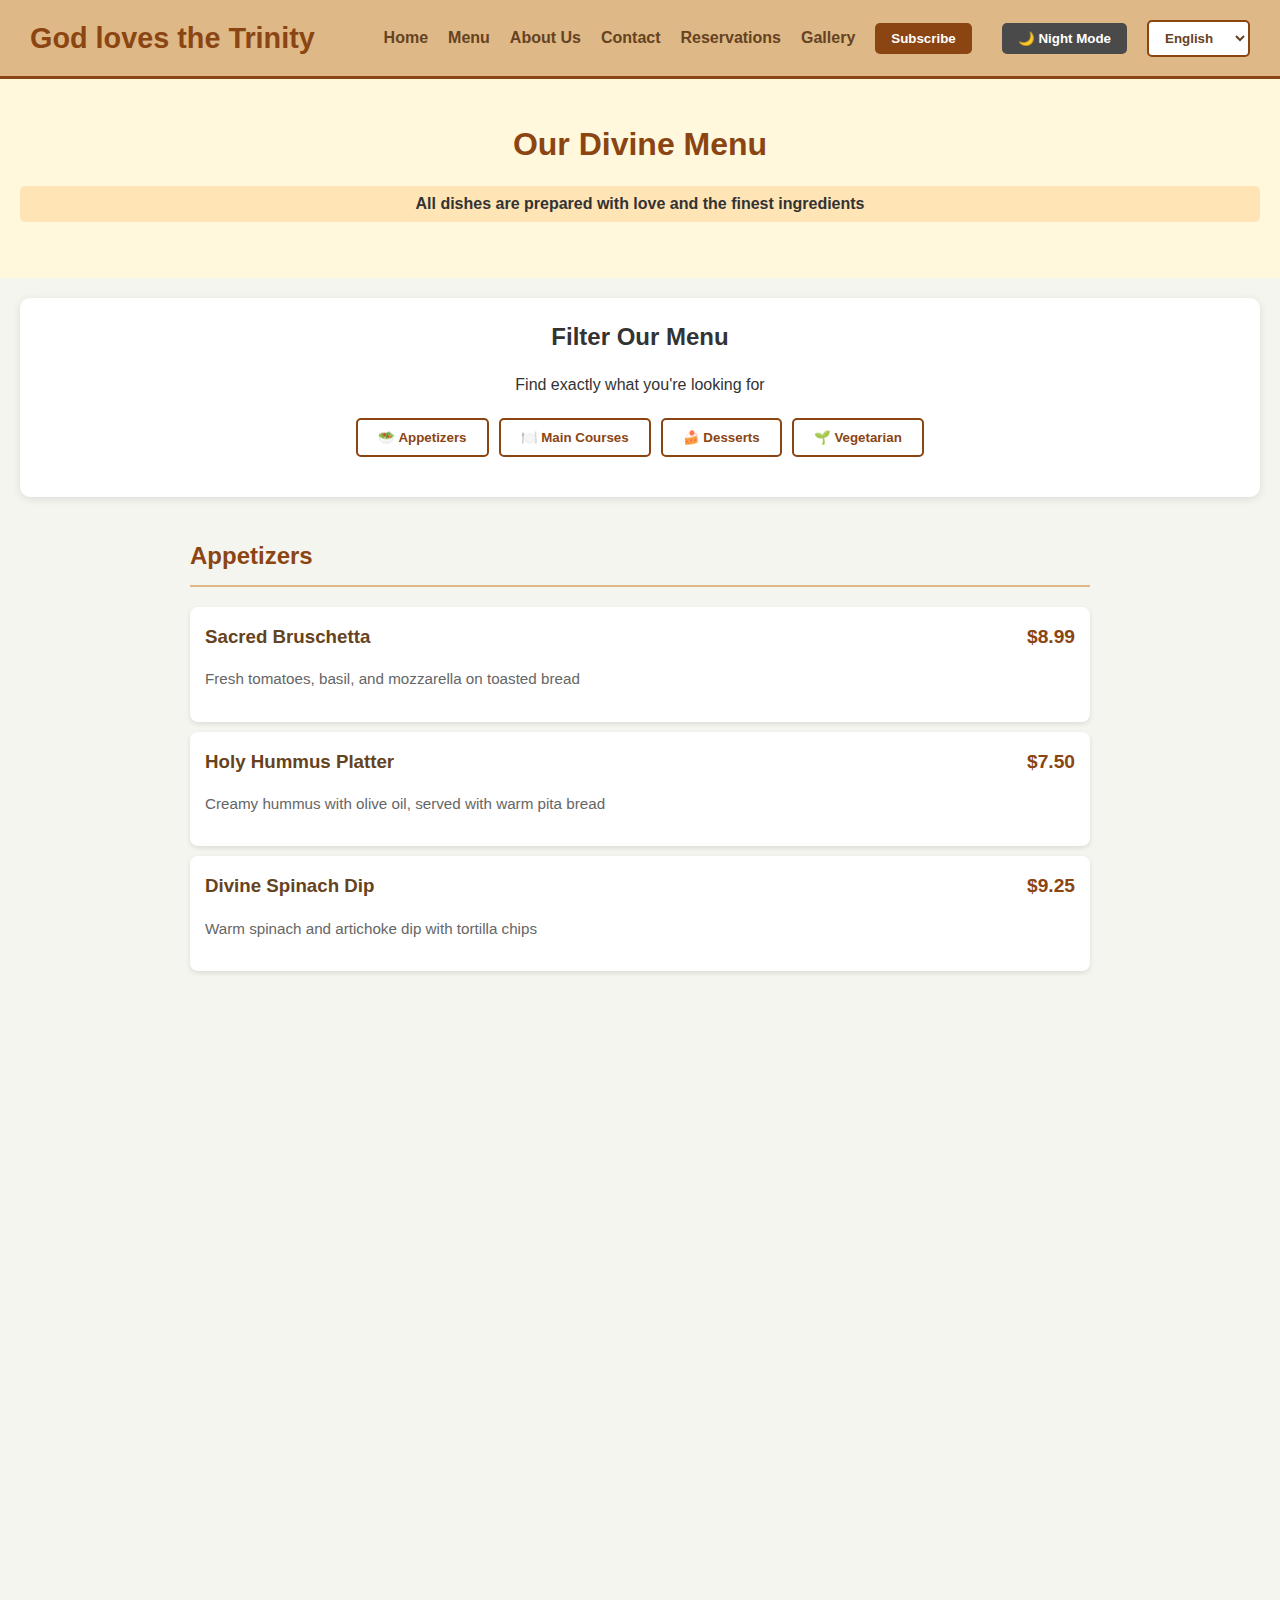
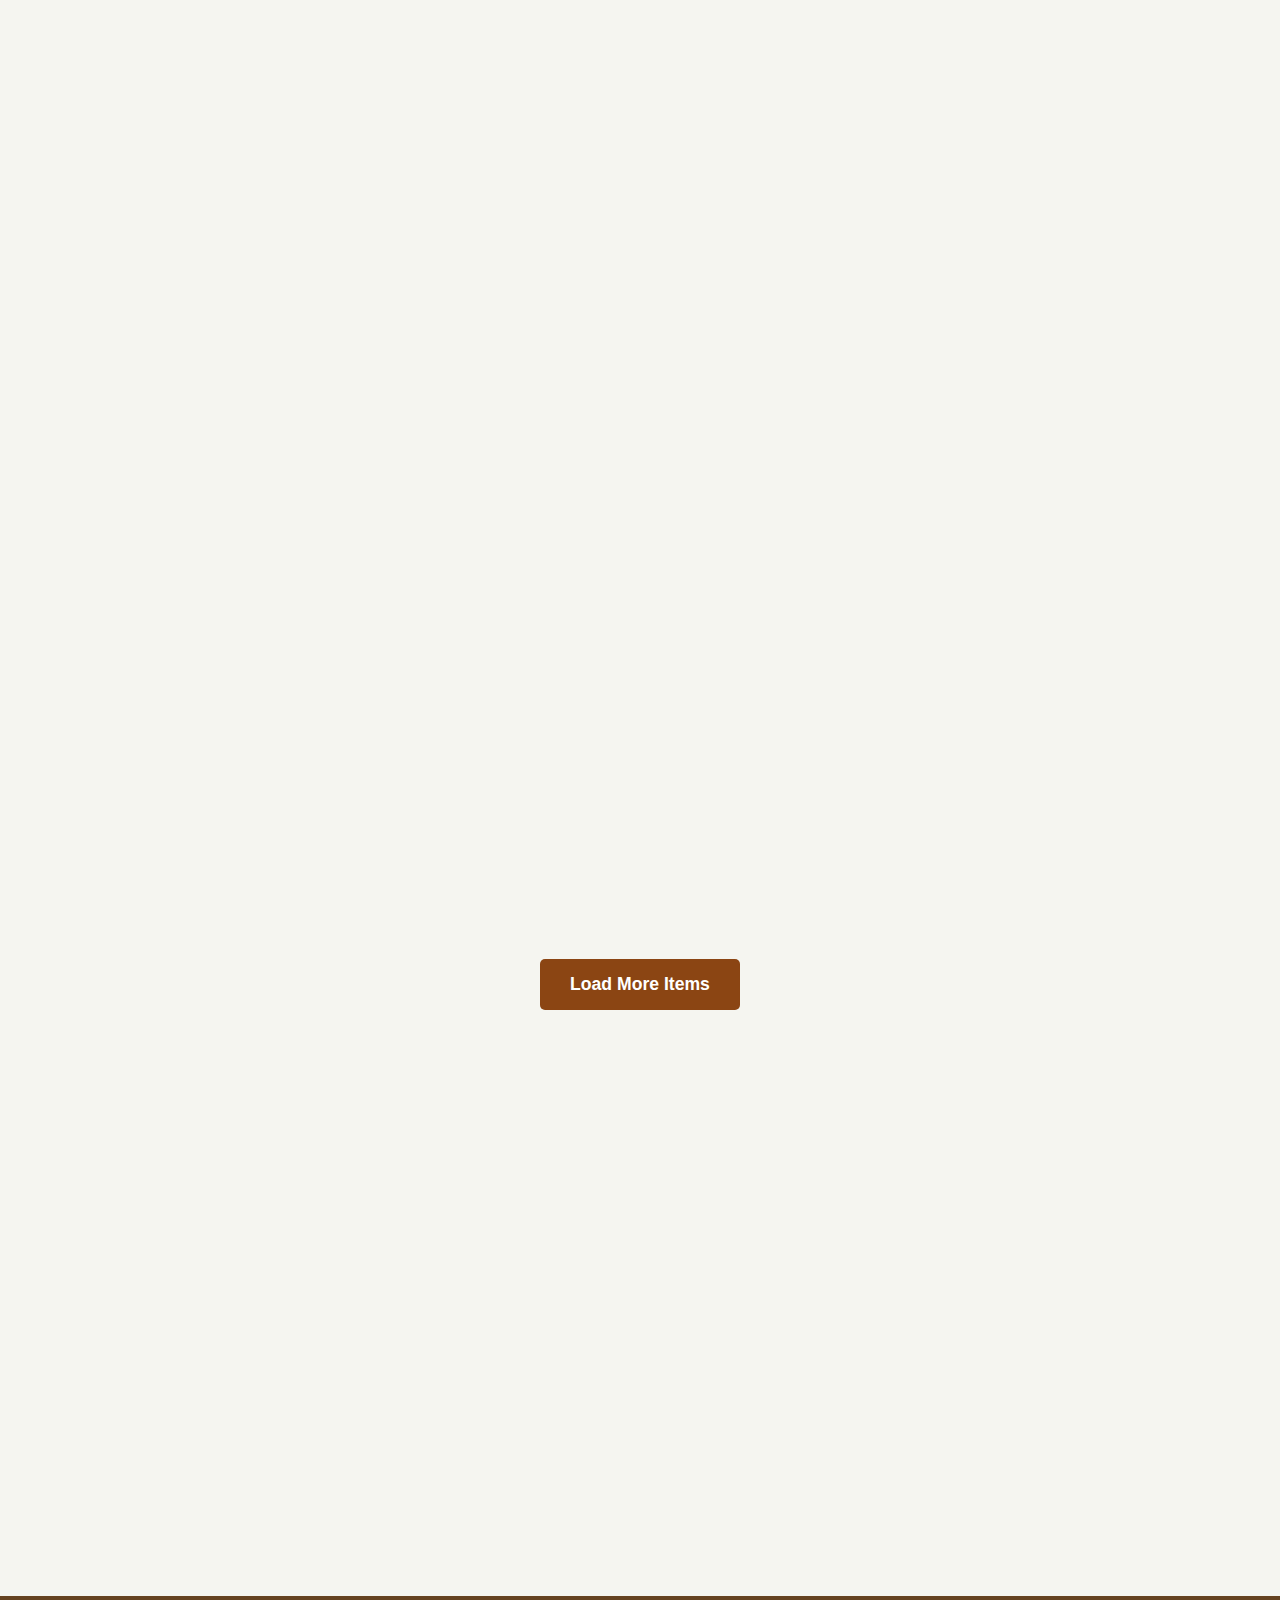
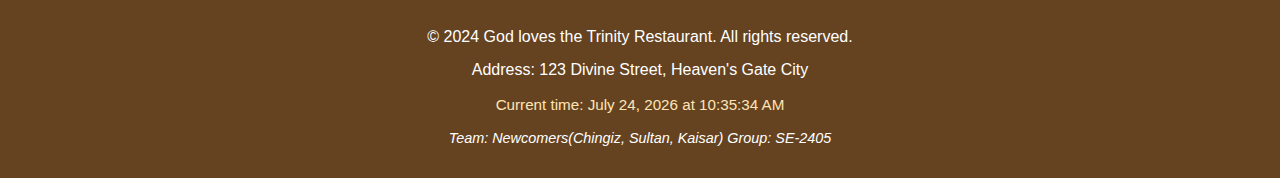
<file: menu.html>
<!DOCTYPE html>
<html lang="en">
<head>
  <meta charset="UTF-8">
  <meta name="viewport" content="width=device-width, initial-scale=1.0">
  <title>Menu - God loves the Trinity</title>
  <link rel="stylesheet" href="style.css">
</head>
<body>
  <!-- Header with Navigation -->
  <header class="main-header">
    <div class="logo">God loves the Trinity</div>
    <nav class="navigation">
      <ul>
        <li><a href="index.html">Home</a></li>
        <li><a href="menu.html">Menu</a></li>
        <li><a href="about.html">About Us</a></li>
        <li><a href="contact.html">Contact</a></li>
        <li><a href="reserve.html">Reservations</a></li>
        <li><a href="gallery.html">Gallery</a></li>
        <li><button id="subscribe-btn" class="subscribe-button">Subscribe</button></li>
        <li><button id="theme-toggle-btn">🌙 Night Mode</button></li>
        <li>
          <select id="language-selector">
            <option value="en">English</option>
            <option value="ru">Русский</option>
            <option value="kz">Қазақша</option>
          </select>
        </li>
      </ul>
    </nav>
  </header>

  <main>
    <section id="menu-header">
      <h1>Our Divine Menu</h1>
      <p class="highlighted-text">All dishes are prepared with love and the finest ingredients</p>
    </section>

    <!-- NEW: Menu Filter Section -->
    <section class="filter-section animate-on-scroll">
      <h2>Filter Our Menu</h2>
      <p>Find exactly what you're looking for</p>
      <div class="filter-buttons">
        <button class="filter-btn" data-category="appetizer">🥗 Appetizers</button>
        <button class="filter-btn" data-category="main">🍽️ Main Courses</button>
        <button class="filter-btn" data-category="dessert">🍰 Desserts</button>
        <button class="filter-btn" data-category="vegetarian">🌱 Vegetarian</button>
      </div>
      <div id="filtered-menu"></div>
    </section>

    <!-- EXISTING: Menu Sections -->
    <section class="menu-section animate-on-scroll">
      <h2>Appetizers</h2>
      <div class="menu-item">
        <div>
          <h3>Sacred Bruschetta</h3>
          <p>Fresh tomatoes, basil, and mozzarella on toasted bread</p>
        </div>
        <span class="price">$8.99</span>
      </div>
      <div class="menu-item">
        <div>
          <h3>Holy Hummus Platter</h3>
          <p>Creamy hummus with olive oil, served with warm pita bread</p>
        </div>
        <span class="price">$7.50</span>
      </div>
      <div class="menu-item">
        <div>
          <h3>Divine Spinach Dip</h3>
          <p>Warm spinach and artichoke dip with tortilla chips</p>
        </div>
        <span class="price">$9.25</span>
      </div>
    </section>

    <section class="menu-section animate-on-scroll">
      <h2>Main Courses</h2>
      <div class="menu-item">
        <div>
          <h3>Trinity Pasta</h3>
          <p>Three-cheese pasta with herbs and garlic in cream sauce</p>
        </div>
        <span class="price">$16.99</span>
      </div>
      <div class="menu-item">
        <div>
          <h3>Blessed Burger</h3>
          <p>Angus beef patty with cheese, lettuce, tomato on brioche bun</p>
        </div>
        <span class="price">$14.50</span>
      </div>
      <div class="menu-item">
        <div>
          <h3>Heavenly Salmon</h3>
          <p>Grilled salmon with lemon butter sauce and seasonal vegetables</p>
        </div>
        <span class="price">$19.75</span>
      </div>
      <div class="menu-item">
        <div>
          <h3>Sacred Chicken</h3>
          <p>Herb-crusted chicken breast with roasted potatoes</p>
        </div>
        <span class="price">$17.25</span>
      </div>
    </section>

    <section class="menu-section animate-on-scroll">
      <h2>Desserts</h2>
      <div class="menu-item">
        <div>
          <h3>Angel Food Cake</h3>
          <p>Light sponge cake with fresh berries and whipped cream</p>
        </div>
        <span class="price">$6.99</span>
      </div>
      <div class="menu-item">
        <div>
          <h3>Divine Chocolate Mousse</h3>
          <p>Rich chocolate mousse topped with gold flakes</p>
        </div>
        <span class="price">$8.50</span>
      </div>
      <div class="menu-item">
        <div>
          <h3>Blessed Tiramisu</h3>
          <p>Traditional Italian tiramisu with coffee and mascarpone</p>
        </div>
        <span class="price">$7.75</span>
      </div>
    </section>

    <section class="menu-section animate-on-scroll">
      <h2>Beverages</h2>
      <div class="menu-item">
        <div>
          <h3>Holy Water (Sparkling)</h3>
          <p>Premium sparkling water with lemon</p>
        </div>
        <span class="price">$3.50</span>
      </div>
      <div class="menu-item">
        <div>
          <h3>Sacred Coffee</h3>
          <p>Freshly brewed coffee from blessed beans</p>
        </div>
        <span class="price">$4.25</span>
      </div>
      <div class="menu-item">
        <div>
          <h3>Divine Wine Selection</h3>
          <p>Ask your server about our wine of the day</p>
        </div>
        <span class="price">$8.00</span>
      </div>
    </section>

    <!-- NEW: Load More Button -->
    <button id="load-more-btn">Load More Items</button>

    <!-- NEW: Star Rating Section -->
    <section class="rating-container animate-on-scroll">
      <h2>Rate Our Menu</h2>
      <p>How would you rate our food?</p>
      <div class="rating-stars">
        <span class="star">★</span>
        <span class="star">★</span>
        <span class="star">★</span>
        <span class="star">★</span>
        <span class="star">★</span>
      </div>
      <p class="rating-text">Click a star to rate</p>
    </section>

    <div class="cta-section animate-on-scroll">
      <h2>Ready to Dine?</h2>
      <p>Make a reservation to secure your table</p>
      <a href="reserve.html" class="button-style">Book Now</a>
    </div>
  </main>

  <!-- Popup Subscription Form -->
  <div id="subscription-popup" class="popup-overlay">
    <div class="popup-content">
      <span id="close-popup" class="close-btn">&times;</span>
      <h2>Subscribe to Our Newsletter</h2>
      <p>Get the latest updates on special offers and new menu items!</p>
      <form id="subscription-form">
        <input type="email" id="popup-email" placeholder="Enter your email" required>
        <button type="submit" class="button-style">Subscribe</button>
      </form>
    </div>
  </div>

  <footer>
    <p>&copy; 2024 God loves the Trinity Restaurant. All rights reserved.</p>
    <p>Address: 123 Divine Street, Heaven's Gate City</p>
    <p class="datetime-display">Current time: <span id="current-datetime"></span></p>
    <p class="team-members">Team: Newcomers(Chingiz, Sultan, Kaisar) Group: SE-2405</p>
  </footer>

  <script src="script.js"></script>
</body>
</html>
</file>
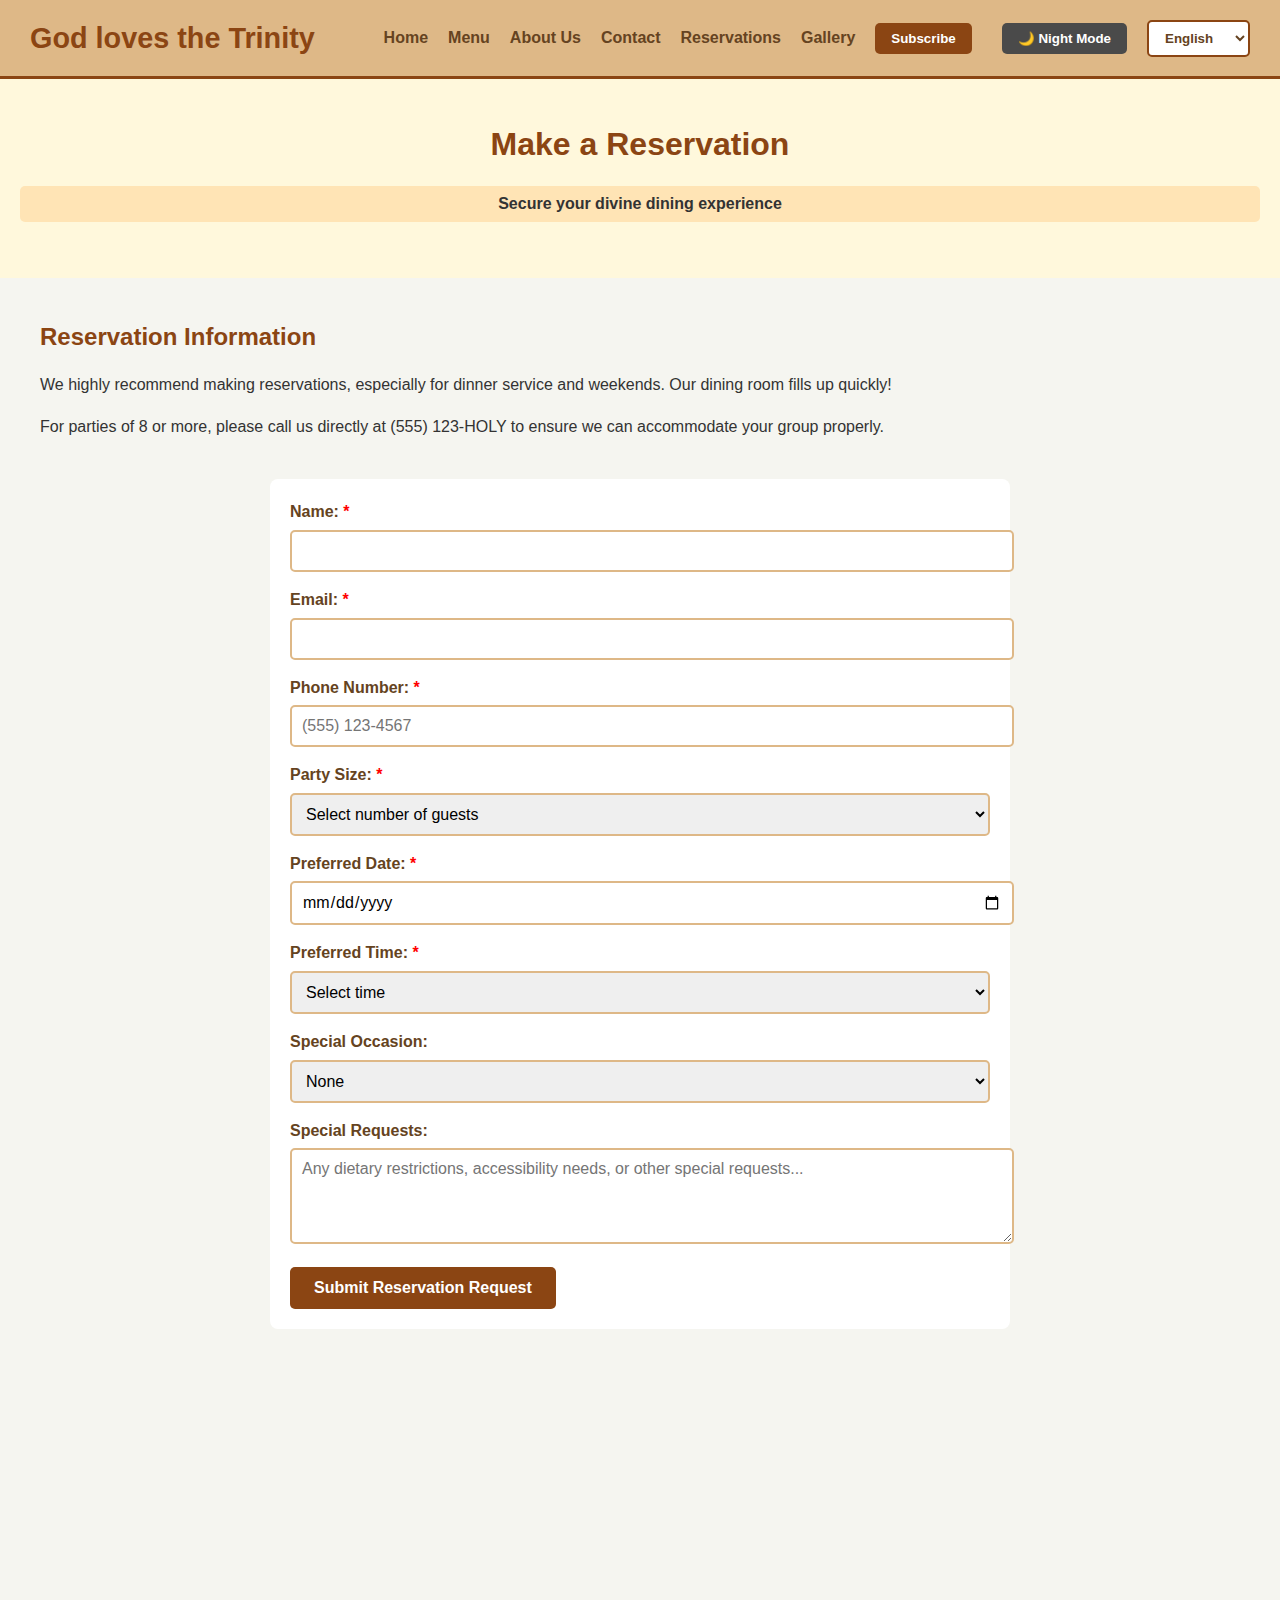
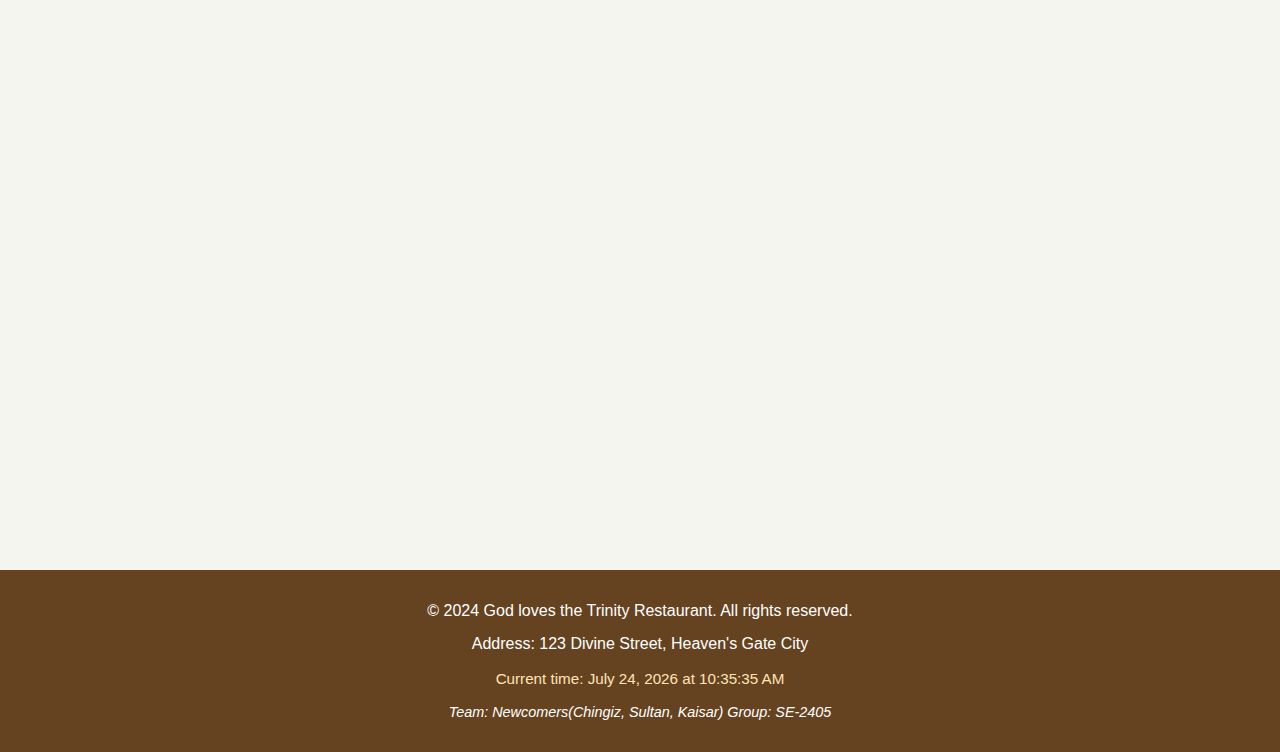
<file: reserve.html>
<!DOCTYPE html>
<html lang="en">
<head>
  <meta charset="UTF-8">
  <meta name="viewport" content="width=device-width, initial-scale=1.0">
  <title>Reservations - God loves the Trinity</title>
  <link rel="stylesheet" href="style.css">
</head>
<body>
  <!-- Header with Navigation -->
  <header class="main-header">
    <div class="logo">God loves the Trinity</div>
    <nav class="navigation">
      <ul>
        <li><a href="index.html">Home</a></li>
        <li><a href="menu.html">Menu</a></li>
        <li><a href="about.html">About Us</a></li>
        <li><a href="contact.html">Contact</a></li>
        <li><a href="reserve.html">Reservations</a></li>
        <li><a href="gallery.html">Gallery</a></li>
        <li><button id="subscribe-btn" class="subscribe-button">Subscribe</button></li>
        <li><button id="theme-toggle-btn">🌙 Night Mode</button></li>
        <li>
          <select id="language-selector">
            <option value="en">English</option>
            <option value="ru">Русский</option>
            <option value="kz">Қазақша</option>
          </select>
        </li>
      </ul>
    </nav>
  </header>

  <main>
    <section id="booking-header" class="animate-on-scroll">
      <h1>Make a Reservation</h1>
      <p class="highlighted-text">Secure your divine dining experience</p>
    </section>

    <section class="about-content animate-on-scroll">
      <h2>Reservation Information</h2>
      <p>We highly recommend making reservations, especially for dinner service and weekends. Our dining room fills up quickly!</p>
      <p>For parties of 8 or more, please call us directly at (555) 123-HOLY to ensure we can accommodate your group properly.</p>
    </section>

    <!-- EXISTING: Form with Validation -->
    <form class="contact-form animate-on-scroll" style="max-width:700px; margin: 0 auto; background:#fff; padding:20px; border-radius:8px;">
      <div class="form-group">
        <label for="guest-name">Name: <span style="color: red;">*</span></label>
        <input type="text" id="guest-name" name="guest-name" required>
      </div>
      <div class="form-group">
        <label for="guest-email">Email: <span style="color: red;">*</span></label>
        <input type="email" id="guest-email" name="guest-email" required>
      </div>
      <div class="form-group">
        <label for="guest-phone">Phone Number: <span style="color: red;">*</span></label>
        <input type="tel" id="guest-phone" name="guest-phone" placeholder="(555) 123-4567" required>
      </div>
      <div class="form-group">
        <label for="party-size">Party Size: <span style="color: red;">*</span></label>
        <select id="party-size" name="party-size" required>
          <option value="">Select number of guests</option>
          <option value="1">1 person</option>
          <option value="2">2 people</option>
          <option value="3">3 people</option>
          <option value="4">4 people</option>
          <option value="5">5 people</option>
          <option value="6">6 people</option>
          <option value="7">7 people</option>
          <option value="8+">8 or more people</option>
        </select>
      </div>
      <div class="form-group">
        <label for="reservation-date">Preferred Date: <span style="color: red;">*</span></label>
        <input type="date" id="reservation-date" name="reservation-date" required>
      </div>
      <div class="form-group">
        <label for="reservation-time">Preferred Time: <span style="color: red;">*</span></label>
        <select id="reservation-time" name="reservation-time" required>
          <option value="">Select time</option>
          <option value="11:00">11:00 AM</option>
          <option value="11:30">11:30 AM</option>
          <option value="12:00">12:00 PM</option>
          <option value="12:30">12:30 PM</option>
          <option value="13:00">1:00 PM</option>
          <option value="13:30">1:30 PM</option>
          <option value="14:00">2:00 PM</option>
          <option value="17:00">5:00 PM</option>
          <option value="17:30">5:30 PM</option>
          <option value="18:00">6:00 PM</option>
          <option value="18:30">6:30 PM</option>
          <option value="19:00">7:00 PM</option>
          <option value="19:30">7:30 PM</option>
          <option value="20:00">8:00 PM</option>
          <option value="20:30">8:30 PM</option>
        </select>
      </div>
      <div class="form-group">
        <label for="occasion">Special Occasion:</label>
        <select id="occasion" name="occasion">
          <option value="">None</option>
          <option value="birthday">Birthday</option>
          <option value="anniversary">Anniversary</option>
          <option value="date">Date Night</option>
          <option value="business">Business Dinner</option>
          <option value="celebration">Celebration</option>
          <option value="other">Other</option>
        </select>
      </div>
      <div class="form-group">
        <label for="special-requests">Special Requests:</label>
        <textarea id="special-requests" name="special-requests" rows="4" placeholder="Any dietary restrictions, accessibility needs, or other special requests..."></textarea>
      </div>
      <button type="submit" class="submit-btn">Submit Reservation Request</button>
    </form>

    <section class="about-content animate-on-scroll">
      <h2>Reservation Policy</h2>
      <p><strong>Confirmation:</strong> All reservations will be confirmed by phone or email within 24 hours.</p>
      <p><strong>Cancellation:</strong> Please give us at least 2 hours notice if you need to cancel or modify your reservation.</p>
      <p><strong>Late Arrivals:</strong> We will hold your table for 15 minutes past your reservation time. After that, your table may be given to walk-in guests.</p>
      <p><strong>Large Parties:</strong> Parties of 8 or more may be subject to an automatic 18% gratuity.</p>
    </section>

    <!-- NEW: Star Rating Section -->
    <section class="rating-container animate-on-scroll">
      <h2>Rate Our Booking Experience</h2>
      <p>How easy was it to make a reservation?</p>
      <div class="rating-stars">
        <span class="star">★</span>
        <span class="star">★</span>
        <span class="star">★</span>
        <span class="star">★</span>
        <span class="star">★</span>
      </div>
      <p class="rating-text">Click a star to rate</p>
    </section>

    <section class="cta-section animate-on-scroll">
      <h2>Questions About Reservations?</h2>
      <p>Contact us directly for assistance</p>
      <a href="contact.html" class="button-style">Contact Us</a>
    </section>
  </main>

  <!-- Popup Subscription Form -->
  <div id="subscription-popup" class="popup-overlay">
    <div class="popup-content">
      <span id="close-popup" class="close-btn">&times;</span>
      <h2>Subscribe to Our Newsletter</h2>
      <p>Get the latest updates on special offers and new menu items!</p>
      <form id="subscription-form">
        <input type="email" id="popup-email" placeholder="Enter your email" required>
        <button type="submit" class="button-style">Subscribe</button>
      </form>
    </div>
  </div>

  <footer>
    <p>&copy; 2024 God loves the Trinity Restaurant. All rights reserved.</p>
    <p>Address: 123 Divine Street, Heaven's Gate City</p>
    <p class="datetime-display">Current time: <span id="current-datetime"></span></p>
    <p class="team-members">Team: Newcomers(Chingiz, Sultan, Kaisar) Group: SE-2405</p>
  </footer>

  <script src="script.js"></script>
</body>
</html>
</file>
<file: style.css>
/* ===== EXISTING STYLES - Global Styles ===== */
body {
    font-family: Arial, sans-serif;
    margin: 0;
    padding: 0;
    background-color: #f5f5f0;
    color: #333;
    line-height: 1.6;
    transition: background-color 0.3s ease, color 0.3s ease;
}

h1, h2, h3 { margin: 0; }
img { max-width: 100%; height: auto; }
a { text-decoration: none; color: inherit; }

/* ===== NEW: Night Theme Styles ===== */
body.night-theme {
    background-color: #1a1a1a;
    color: #e0e0e0;
}

body.night-theme .main-header {
    background-color: #2c2c2c;
    border-bottom-color: #444;
}

body.night-theme .card,
body.night-theme .info-box,
body.night-theme .feature-box,
body.night-theme .menu-item,
body.night-theme .contact-form,
body.night-theme .accordion-item,
body.night-theme .popup-content {
    background-color: #2c2c2c;
    color: #e0e0e0;
}

body.night-theme .accordion-header {
    background-color: #3a3a3a;
}

body.night-theme .layout {
    background: #2c2c2c;
    border-color: #444;
}

body.night-theme .layout-header,
body.night-theme .footer {
    background-color: #3a3a3a;
}

body.night-theme .sidebar {
    background-color: #333;
}

body.night-theme .cta-section {
    background-color: #3a3a3a;
}

body.night-theme .form-group input,
body.night-theme .form-group select,
body.night-theme .form-group textarea {
    background-color: #333;
    color: #e0e0e0;
    border-color: #555;
}

/* ===== EXISTING STYLES - Task 1: Header + Navigation (Flexbox) ===== */
.main-header {
    display: flex;
    justify-content: space-between;
    align-items: center;
    background-color: #DEB887;
    padding: 15px 30px;
    border-bottom: 3px solid #8B4513;
}

.main-header .logo {
    font-size: 1.8rem;
    font-weight: bold;
    color: #8B4513;
}

.navigation ul {
    display: flex;
    list-style: none;
    gap: 20px;
    margin: 0; padding: 0;
    align-items: center;
}

.navigation a {
    font-weight: bold;
    color: #654321;
    transition: color 0.3s;
}
.navigation a:hover { color: #8B4513; }

/* EXISTING: Subscribe Button in Navigation */
.subscribe-button {
    background: #8B4513;
    color: #fff;
    border: none;
    padding: 8px 16px;
    border-radius: 5px;
    font-weight: bold;
    cursor: pointer;
    transition: background 0.3s;
}
.subscribe-button:hover {
    background: #654321;
}

/* ===== NEW: Theme Toggle Button ===== */
#theme-toggle-btn {
    background: #4a4a4a;
    color: #fff;
    border: none;
    padding: 8px 16px;
    border-radius: 5px;
    font-weight: bold;
    cursor: pointer;
    transition: background 0.3s;
    margin-left: 10px;
}

#theme-toggle-btn:hover {
    background: #333;
}

/* ===== NEW: Language Selector ===== */
#language-selector {
    padding: 8px 12px;
    border-radius: 5px;
    border: 2px solid #8B4513;
    background: #fff;
    color: #654321;
    font-weight: bold;
    cursor: pointer;
    transition: all 0.3s;
}

#language-selector:hover {
    background: #FFF8DC;
}

body.night-theme #language-selector {
    background: #333;
    color: #e0e0e0;
    border-color: #666;
}

/* ===== EXISTING STYLES - Banner ===== */
#top-banner { position: relative; text-align: center; margin-bottom: 40px; }
.banner-image { width: 100%; height: 300px; object-fit: cover; }
.banner-text {
    position: absolute; top: 50%; left: 50%; transform: translate(-50%, -50%);
    background: rgba(222,184,135,0.8); padding: 20px; border-radius: 10px;
}
.highlighted-text { background: #FFE4B5; padding: 5px 10px; border-radius: 5px; font-weight: bold; }

/* EXISTING: Background Color Changer Section */
.bg-color-section {
    text-align: center;
    background: #fff;
    padding: 30px;
    margin: 20px;
    border-radius: 10px;
    box-shadow: 0 2px 8px rgba(0,0,0,0.1);
}
.bg-color-section p {
    font-size: 1.1rem;
    margin-bottom: 15px;
}

/* ===== NEW: Time-Based Greeting Section ===== */
#time-greeting {
    text-align: center;
    padding: 20px;
    margin: 20px;
    border-radius: 10px;
    font-size: 1.3rem;
    font-weight: bold;
    transition: all 0.5s ease;
    box-shadow: 0 4px 8px rgba(0,0,0,0.1);
}

/* ===== NEW: Star Rating System ===== */
.rating-container {
    text-align: center;
    padding: 20px;
    margin: 20px auto;
    max-width: 400px;
    background: #fff;
    border-radius: 10px;
    box-shadow: 0 2px 8px rgba(0,0,0,0.1);
}

.rating-stars {
    display: flex;
    justify-content: center;
    gap: 10px;
    margin: 15px 0;
}

.star {
    font-size: 2.5rem;
    color: #ddd;
    cursor: pointer;
    transition: color 0.3s, transform 0.2s;
    user-select: none;
}

.star:hover {
    transform: scale(1.2);
}

.star.selected {
    color: #FFD700;
}

.rating-text {
    margin-top: 15px;
    font-size: 1.1rem;
    color: #8B4513;
    font-weight: bold;
}

/* ===== NEW: Restaurant Capacity Display ===== */
.capacity-section {
    text-align: center;
    padding: 30px;
    margin: 20px;
    background: #fff;
    border-radius: 10px;
    box-shadow: 0 2px 8px rgba(0,0,0,0.1);
}

#capacity-display {
    font-size: 1.5rem;
    font-weight: bold;
    margin: 20px 0;
    color: #4caf50;
    transition: color 0.3s;
}

.capacity-buttons {
    display: flex;
    gap: 15px;
    justify-content: center;
    margin-top: 20px;
}

.capacity-btn {
    padding: 12px 24px;
    border: none;
    border-radius: 5px;
    font-size: 1rem;
    font-weight: bold;
    cursor: pointer;
    transition: all 0.3s;
}

#add-guest-btn {
    background: #4caf50;
    color: #fff;
}

#add-guest-btn:hover {
    background: #45a049;
    transform: scale(1.05);
}

#remove-guest-btn {
    background: #f44336;
    color: #fff;
}

#remove-guest-btn:hover {
    background: #da190b;
    transform: scale(1.05);
}

/* ===== NEW: Menu Filter Section ===== */
.filter-section {
    text-align: center;
    padding: 20px;
    margin: 20px;
    background: #fff;
    border-radius: 10px;
    box-shadow: 0 2px 8px rgba(0,0,0,0.1);
}

.filter-buttons {
    display: flex;
    gap: 10px;
    justify-content: center;
    flex-wrap: wrap;
    margin: 20px 0;
}

.filter-btn {
    padding: 10px 20px;
    border: 2px solid #8B4513;
    background: #fff;
    color: #8B4513;
    border-radius: 5px;
    font-weight: bold;
    cursor: pointer;
    transition: all 0.3s;
}

.filter-btn:hover,
.filter-btn.active {
    background: #8B4513;
    color: #fff;
    transform: translateY(-2px);
}

#filtered-menu {
    margin-top: 20px;
    display: grid;
    gap: 10px;
}

.filtered-menu-item {
    padding: 15px;
    background: #FFF8DC;
    border-radius: 5px;
    border-left: 4px solid #8B4513;
    text-align: left;
    transition: all 0.3s;
}

.filtered-menu-item:hover {
    transform: translateX(5px);
    box-shadow: 0 2px 8px rgba(0,0,0,0.1);
}

/* ===== NEW: Load More Button ===== */
#load-more-btn {
    display: block;
    margin: 30px auto;
    padding: 15px 30px;
    background: #8B4513;
    color: #fff;
    border: none;
    border-radius: 5px;
    font-size: 1.1rem;
    font-weight: bold;
    cursor: pointer;
    transition: all 0.3s;
}

#load-more-btn:hover {
    background: #654321;
    transform: scale(1.05);
}

/* ===== NEW: Animate on Scroll ===== */
.animate-on-scroll {
    opacity: 0;
    transform: translateY(50px);
    transition: all 0.6s ease;
}

.animate-on-scroll.visible {
    opacity: 1;
    transform: translateY(0);
}

/* ===== EXISTING STYLES - Task 2: Card Row ===== */
.card-container {
    display: flex;
    gap: 20px;
    margin: 40px 20px;
    flex-wrap: wrap;
}
.card {
    flex: 1;
    min-width: 280px;
    background: #fff;
    border-radius: 8px;
    overflow: hidden;
    display: flex;
    flex-direction: column;
    transition: transform 0.3s, box-shadow 0.3s;
}
.card img { width: 100%; height: 200px; object-fit: cover; }
.card-content {
    padding: 15px;
    flex: 1;
    display: flex; flex-direction: column;
}
.card h3 { margin-bottom: 10px; color: #8B4513; }
.card p { flex: 1; }
.card button {
    padding: 10px; border: none; background: #8B4513; color: #fff;
    border-radius: 5px; cursor: pointer; transition: background 0.3s;
}
.card button:hover { background: #654321; }
.card:hover {
    transform: translateY(-5px);
    box-shadow: 0 8px 15px rgba(0,0,0,0.2);
}

/* ===== EXISTING STYLES - Task 3: Grid Layout with Areas ===== */
.layout {
    display: grid;
    grid-template-areas:
      "header header"
      "sidebar main"
      "footer footer";
    grid-template-columns: 250px 1fr;
    grid-template-rows: auto 1fr auto;
    gap: 10px;
    margin: 40px 20px;
    background: #fdfdfd;
    border: 2px solid #DEB887;
    border-radius: 8px;
    overflow: hidden;
}
.layout-header { grid-area: header; background: #DEB887; padding: 15px; text-align: center; font-weight: bold; }
.sidebar { grid-area: sidebar; background: #FFF8DC; padding: 15px; }
.main { grid-area: main; padding: 15px; }
.footer { grid-area: footer; background: #DEB887; text-align: center; padding: 10px; }

/* ===== EXISTING STYLES - Task 4: Image Gallery (Grid) ===== */
.gallery {
    display: grid;
    grid-template-columns: repeat(auto-fit, minmax(200px, 1fr));
    gap: 15px;
    margin: 40px 20px;
}
.gallery-item {
    position: relative;
    overflow: hidden;
    border-radius: 8px;
}
.gallery-item img {
    width: 100%;
    display: block;
    transition: transform 0.3s;
}
.gallery-item:hover img { transform: scale(1.1); }
.caption {
    position: absolute; inset: auto 0 0 0;
    background: rgba(0,0,0,0.6);
    color: #fff; text-align: center;
    padding: 6px 8px;
    opacity: 0; transition: opacity 0.3s;
}
.gallery-item:hover .caption { opacity: 1; }

/* ===== EXISTING STYLES - CTA Section ===== */
.cta-section { text-align: center; background: #F0E68C; padding: 40px; margin: 30px 0; border-radius: 10px; }
.button-style { background: #8B4513; color: #fff; padding: 12px 24px; border-radius: 5px; font-weight: bold; transition: background 0.3s; display: inline-block; }
.button-style:hover { background: #654321; }

/* ===== EXISTING STYLES - TASK 2: Accordion Styles ===== */
.accordion {
    max-width: 800px;
    margin: 20px auto;
}
.accordion-item {
    background: #fff;
    margin-bottom: 10px;
    border-radius: 8px;
    overflow: hidden;
    box-shadow: 0 2px 5px rgba(0,0,0,0.1);
}
.accordion-header {
    display: flex;
    justify-content: space-between;
    align-items: center;
    padding: 15px 20px;
    background: #DEB887;
    cursor: pointer;
    transition: background 0.3s;
}
.accordion-header:hover {
    background: #d4a574;
}
.accordion-header h3 {
    margin: 0;
    font-size: 1.1rem;
    color: #654321;
}
.accordion-icon {
    font-size: 1.5rem;
    font-weight: bold;
    color: #654321;
    transition: transform 0.3s;
}
.accordion-item.active .accordion-icon {
    transform: rotate(45deg);
}
.accordion-content {
    max-height: 0;
    overflow: hidden;
    transition: max-height 0.3s ease;
    background: #fff;
}
.accordion-content p {
    padding: 15px 20px;
    margin: 0;
    line-height: 1.6;
}

/* ===== EXISTING STYLES - TASK 3: Popup Styles ===== */
.popup-overlay {
    display: none;
    position: fixed;
    top: 0;
    left: 0;
    width: 100%;
    height: 100%;
    background: rgba(0, 0, 0, 0.6);
    justify-content: center;
    align-items: center;
    z-index: 1000;
}
.popup-content {
    background: #fff;
    padding: 40px;
    border-radius: 12px;
    max-width: 500px;
    width: 90%;
    position: relative;
    box-shadow: 0 5px 20px rgba(0,0,0,0.3);
    animation: slideDown 0.3s ease;
}
@keyframes slideDown {
    from {
        opacity: 0;
        transform: translateY(-50px);
    }
    to {
        opacity: 1;
        transform: translateY(0);
    }
}
.close-btn {
    position: absolute;
    top: 15px;
    right: 20px;
    font-size: 2rem;
    font-weight: bold;
    color: #666;
    cursor: pointer;
    transition: color 0.3s;
}
.close-btn:hover {
    color: #000;
}
.popup-content h2 {
    color: #8B4513;
    margin-bottom: 10px;
}
.popup-content p {
    margin-bottom: 20px;
    color: #666;
}
#subscription-form {
    display: flex;
    flex-direction: column;
    gap: 15px;
}
#popup-email {
    padding: 12px;
    border: 2px solid #DEB887;
    border-radius: 5px;
    font-size: 1rem;
}
#popup-email:focus {
    outline: none;
    border-color: #8B4513;
}

/* ===== EXISTING STYLES - Form Styles ===== */
.form-group {
    margin-bottom: 15px;
}
.form-group label {
    display: block;
    margin-bottom: 5px;
    font-weight: bold;
    color: #654321;
}
.form-group input,
.form-group select,
.form-group textarea {
    width: 100%;
    padding: 10px;
    border: 2px solid #DEB887;
    border-radius: 5px;
    font-size: 1rem;
    font-family: Arial, sans-serif;
    transition: border-color 0.3s;
}
.form-group input:focus,
.form-group select:focus,
.form-group textarea:focus {
    outline: none;
    border-color: #8B4513;
}
.submit-btn {
    background: #8B4513;
    color: #fff;
    border: none;
    padding: 12px 24px;
    border-radius: 5px;
    font-size: 1rem;
    font-weight: bold;
    cursor: pointer;
    transition: background 0.3s;
}
.submit-btn:hover {
    background: #654321;
}

/* EXISTING: Error Message Styles */
.error-message {
    color: #d32f2f;
    font-size: 0.875rem;
    margin-top: 5px;
}

/* ===== EXISTING STYLES - Menu Styles ===== */
.menu-section {
    max-width: 900px;
    margin: 40px auto;
    padding: 0 20px;
}
.menu-section h2 {
    color: #8B4513;
    border-bottom: 2px solid #DEB887;
    padding-bottom: 10px;
    margin-bottom: 20px;
}
.menu-item {
    display: flex;
    justify-content: space-between;
    align-items: flex-start;
    padding: 15px;
    background: #fff;
    margin-bottom: 10px;
    border-radius: 8px;
    box-shadow: 0 2px 5px rgba(0,0,0,0.1);
    transition: transform 0.3s;
}

.menu-item:hover {
    transform: translateX(5px);
}

.menu-item h3 {
    color: #654321;
    margin-bottom: 5px;
}
.menu-item p {
    color: #666;
    font-size: 0.95rem;
}
.price {
    font-size: 1.2rem;
    font-weight: bold;
    color: #8B4513;
    white-space: nowrap;
    margin-left: 20px;
}

/* ===== EXISTING STYLES - Content Sections ===== */
.about-content {
    max-width: 1200px;
    margin: 40px auto;
    padding: 0 20px;
}
.about-content h2 {
    color: #8B4513;
    margin-bottom: 15px;
}
.about-content ul {
    list-style-position: inside;
    margin-left: 20px;
}
.about-content li {
    margin-bottom: 8px;
}

/* ===== EXISTING STYLES - About Page - Chef Section ===== */
.chef-info {
    display: flex;
    gap: 30px;
    align-items: flex-start;
    margin-bottom: 40px;
}
.chef-info img {
    max-width: 400px;
    max-height: 500px;
    width: 100%;
    height: auto;
    object-fit: cover;
    border-radius: 8px;
    box-shadow: 0 4px 10px rgba(0,0,0,0.2);
}
.chef-details {
    flex: 1;
}

/* ===== EXISTING STYLES - Footer ===== */
.site-footer, footer {
    background: #654321;
    color: #fff;
    text-align: center;
    padding: 20px;
    margin-top: 40px;
}
.site-footer p, footer p {
    margin: 8px 0;
}

/* EXISTING: Date/Time Display */
.datetime-display {
    font-size: 0.95rem;
    margin-top: 10px;
    color: #FFE4B5;
}
.team-members {
    font-size: 0.9rem;
    margin-top: 10px;
    font-style: italic;
}

/* ===== EXISTING STYLES - Page-specific helpers ===== */
.header-section, .tagline, #main-header { display:none; }

#menu-header, #contact-header, #booking-header, #about-header, #gallery-header {
    text-align: center;
    padding: 40px 20px;
    background: #FFF8DC;
    margin-bottom: 20px;
}
#menu-header h1, #contact-header h1, #booking-header h1, #about-header h1, #gallery-header h1 {
    color: #8B4513;
    margin-bottom: 10px;
}

/* ===== EXISTING STYLES - Responsive ===== */
@media (max-width: 768px) {
    .main-header {
        flex-direction: column;
        gap: 15px;
    }
    .navigation ul {
        flex-wrap: wrap;
        justify-content: center;
        gap: 10px;
    }
    .card-container { 
        flex-direction: column; 
    }
    .layout {
        grid-template-areas:
          "header"
          "main"
          "sidebar"
          "footer";
        grid-template-columns: 1fr;
    }
    .chef-info {
        flex-direction: column !important;
    }
    .chef-info img {
        max-width: 100%;
    }
    .popup-content {
        padding: 30px 20px;
    }
    .capacity-buttons {
        flex-direction: column;
    }
    .filter-buttons {
        flex-direction: column;
        align-items: center;
    }
    .filter-btn {
        width: 100%;
        max-width: 300px;
    }
}
</file>
